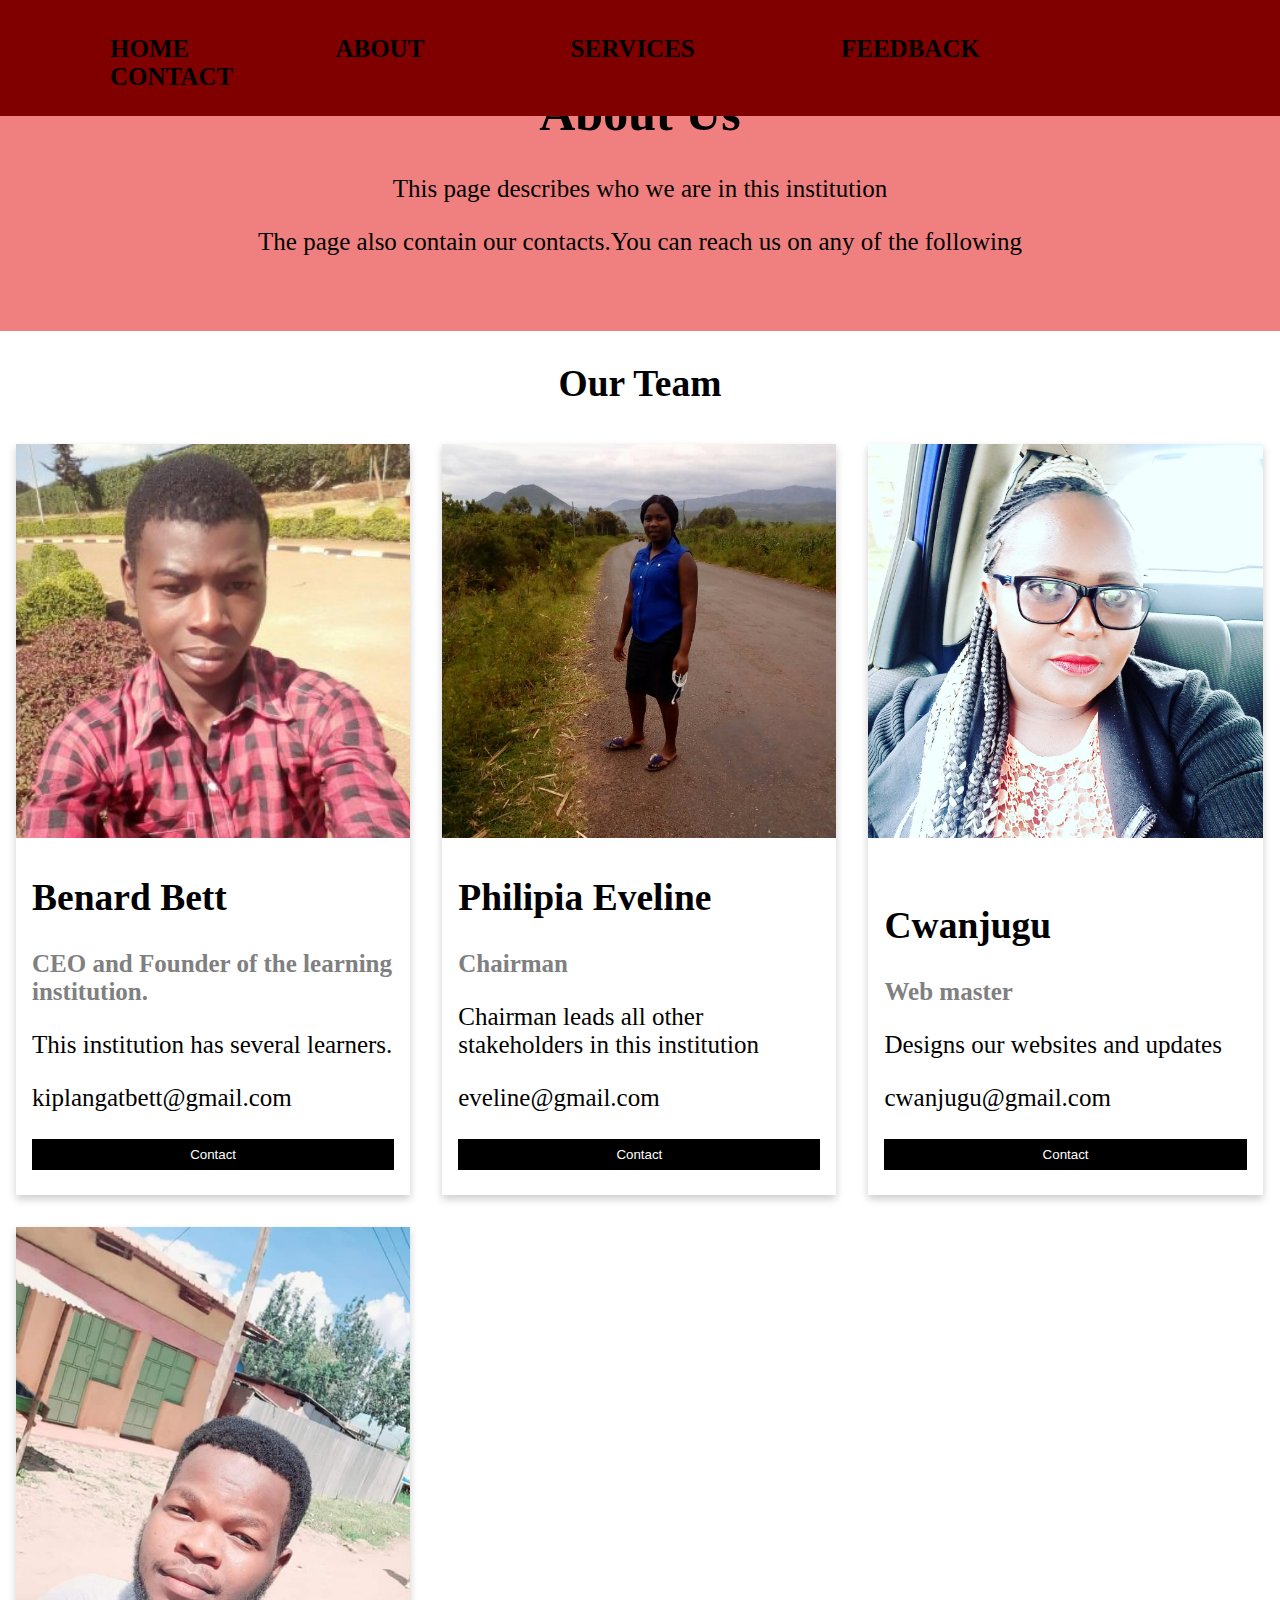
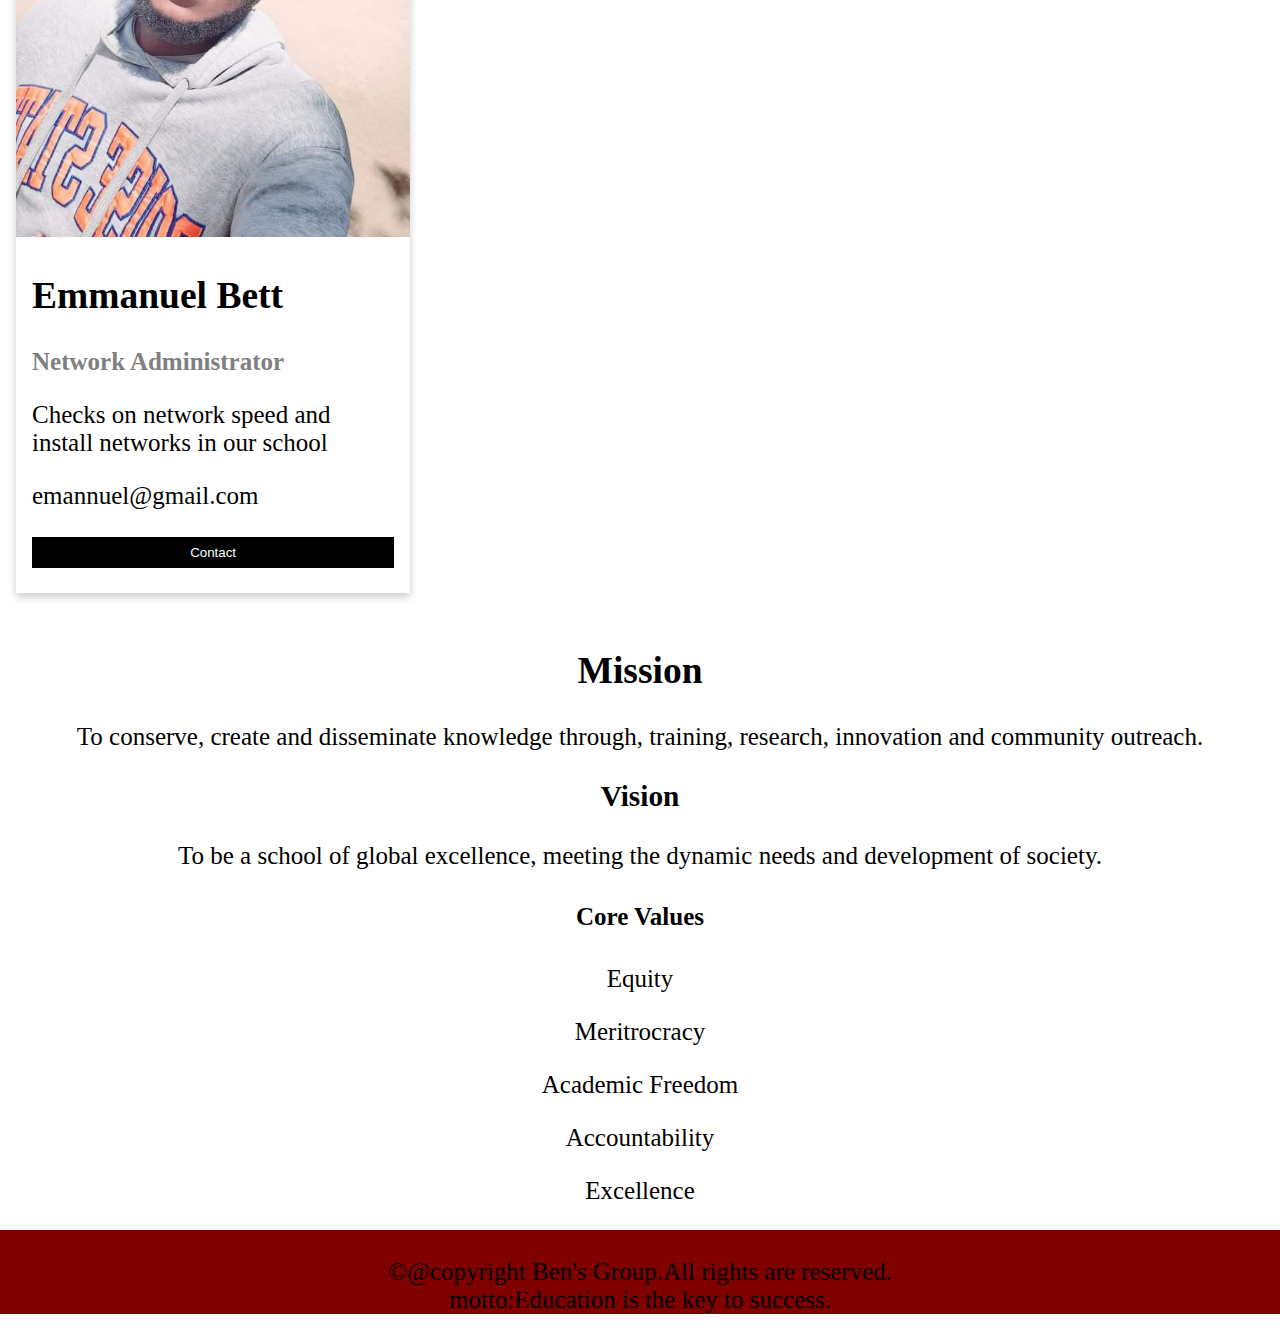
<file: about.html>
<!DOCTYPE html>
<html lang="en">

<head>
    <meta charset="UTF-8">
    <meta name="viewport" content="width=device-width, initial-scale=1.0">
    <title>About</title>
    <link rel="stylesheet" type="text/css" href="about.css">
</head>

<body>
    <header>
        <div>
            <nav>
                <ul>
                    <li><a href="index.html"><b>HOME</b></a></li>
                    <li> <a href="about.html"><b>ABOUT</b></a></li>
                    <li><a href="services.html "><b>SERVICES</b></a></li>
                    <li><a href="feedback.html "><b>FEEDBACK</b></a></li>
                    <li><a href="contact.html "><b>CONTACT</b></a></li>
                </ul>
            </nav>
        </div>
    </header>
    <div class="about">
        <h1>
            <b>About Us</b></h1>
        <p>This page describes who we are in this institution</p>
        <p>The page also contain our contacts.You can reach us on any of the following </p>
    </div>

    <h2 style="text-align:center">Our Team</h2>
    <div class="ben">
        <div class="bett">
            <div class="kipla">
                <img src="images/benard.jpg" alt="Benard Bett" style="width:100%">
                <div class="container">
                    <h2>Benard Bett</h2>
                    <p class="title">
                        <b>CEO and Founder of the learning institution.</b></p>
                    <p>This institution has several learners.</p>
                    <p>kiplangatbett@gmail.com</p>
                    <p><button class="button">Contact</button></p>
                </div>
            </div>
        </div>

        <div class="bett">
            <div class="kipla">
                <img src="images/eveline.jpg" alt="philipia Eveline" style="width:100%">
                <div class="container">
                    <h2>Philipia Eveline</h2>
                    <p class="title">
                        <b>Chairman</b></p>
                    <p>Chairman leads all other stakeholders in this institution</p>
                    <p>eveline@gmail.com</p>
                    <p><button class="button">Contact</button></p>
                </div>
            </div>
        </div>


        <div class="bett">
            <div class="kipla">
                <img src="images/lates.jpg" alt="cwanjugu" style="width:100%"><br><br>
                <div class=" container ">
                    <h2>Cwanjugu</h2>
                    <p class="title ">
                        <b> Web master</b> </p>
                    <p>Designs our websites and updates</p>
                    <p>cwanjugu@gmail.com</p>
                    <p><button class="button">Contact</button></p>
                </div>
            </div>
        </div>
        <div class="bett">
            <div class="kipla">
                <img src="images/emma.jpg" alt="Emmanuel" style="width:100%">
                <div class="container">
                    <h2>Emmanuel Bett</h2>
                    <p class="title">
                        <b>Network Administrator</b></p>
                    <p>Checks on network speed and install networks in our school</p>
                    <p>emannuel@gmail.com</p>
                    <p><button class="button">Contact</button></p>
                </div>
            </div>
        </div>

    </div>
    <div class="mission">
        <div>

            <h2><strong>Mission</strong></h2>
            <p>To conserve, create and disseminate knowledge through, training, research, innovation and community outreach.
            </p>
        </div>
        <div>
            <h3><strong>Vision</strong></h3>
            <p>To be a school of global excellence, meeting the dynamic needs and development of society.
            </p>
        </div>



        <h4><strong>Core Values</strong></h4>

        <p>Equity</p>
        <pi>Meritrocracy</p>
            <p>Academic Freedom
                <p>Accountability </p>
                <p>Excellence
                </p>


    </div>
    </div>

    <footer>
        <p> <br>&copy;@copyright Ben's Group.All rights are reserved.<br>motto:Education is the key to success.
        </p>

    </footer>
</body>

</html>
</file>
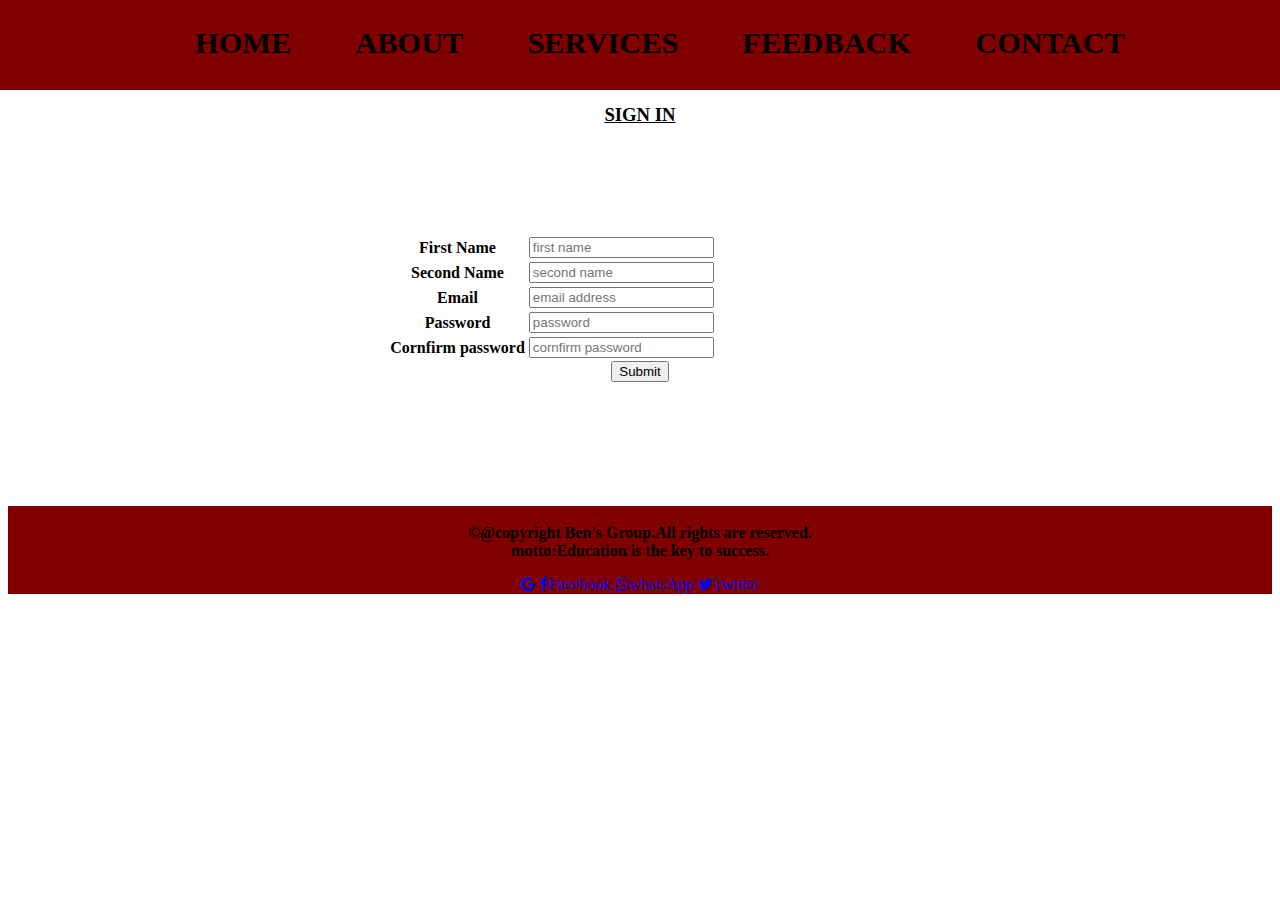
<file: contact.html>
<!DOCTYPE html>
<html lang="en">

<head>
    <meta charset="UTF-8">
    <meta name="viewport" content="width=device-width, initial-scale=1.0">
    <title>CONTACTS</title>
    <link rel="stylesheet" href="contacts.css">
    <link rel="stylesheet" href="https://cdnjs.cloudflare.com/ajax/libs/font-awesome/4.7.0/css/font-awesome.min.css">

</head>

<body>
    <header>
        <div>
            <nav>
                <ul>
                    <li><a href="index.html"><b>HOME</b></a></li>
                    <li> <a href="about.html"><b>ABOUT</b></a></li>
                    <li><a href="services.html "><b>SERVICES</b></a></li>
                    <li><a href="feedback.html "><b>FEEDBACK</b></a></li>
                    <li><a href="contact.html "><b>CONTACT</b></a></li>
                </ul>
            </nav>
        </div>
    </header>

    <div class="contact">
        <h2>CONTACTS</h2>
        <p>Here are some of our details to reach us.</p>
    </div>

    <div class="button">
        <h3><b><u>SIGN IN<b></u></b></h3><br>
        <div class="table" style="padding-left: 30%; padding-right: 30%;"> <br>

            <table> <br>
                <tr>
                    <td>First Name</td> <br>
                    <td><input type="text " placeholder="first name " name=" "></td><br>
                </tr>
                <tr>
                    <td>Second Name</td>
                    <td><input type="text " placeholder="second name " name=" "></td>
                </tr>
                <tr>
                    <td>Email
                        <Address></Address>
                    </td>
                    <td><input type="text " placeholder="email address "></td>
                </tr>
                <tr>
                    <td>Password</td>
                    <td><input type="password " placeholder="password "></td>
                </tr>
                <tr>
                    <td>Cornfirm password</td>
                    <td><input type="cornfirm password " placeholder="cornfirm password "></td>
                </tr>
            </table>

        </div>
        <form>
            <div class="row ">

                <button onclick="myFunction() ">Submit</button>
                <script>
                    function myFunction() {
                        alert("You have logged in successfully. ");
                    }
                </script>

            </div>
        </form>
    </div>
    <br><br><br><br><br><br>
    <footer>
        <p> <br>&copy;@copyright Ben's Group.All rights are reserved.<br>motto:Education is the key to success.
        </p>
        <P>
            <a href="https://mail.google.com/ " class="fa fa-google "></a>
            <a href="https://facebook.com/ " class="fa fa-facebook ">Facebook</a>
            <a href="https://www.whatsApp.com/ " class="fa fa-whatsapp ">whatsApp</a>
            <a href="https://twitter.com/ " class="fa fa-twitter ">Twitter</a>
        </P>
    </footer>
</body>

</html>
</file>
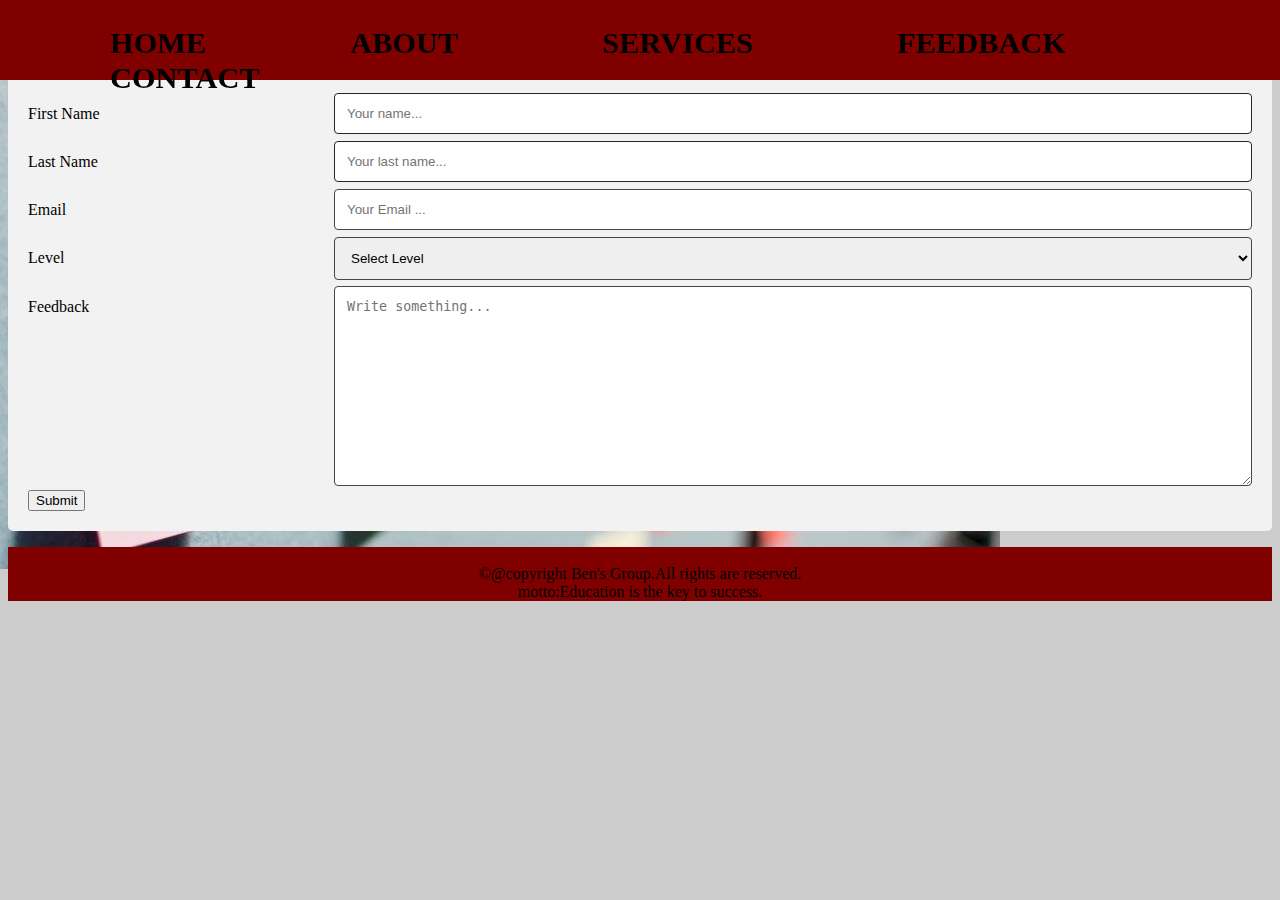
<file: feedback.html>
<!DOCTYPE html>
<html>

<head>
    <link rel="stylesheet" href="feedback.css">
    <meta name="viewport" content="width=device-width, initial-scale=1">
</head>

<body>
    <header>
        <div>
            <nav>
                <ul>
                    <li><a href="index.html"><b>HOME</b></a></li>
                    <li> <a href="about.html"><b>ABOUT</b></a></li>
                    <li><a href="services.html "><b>SERVICES</b></a></li>
                    <li><a href="feedback.html "><b>FEEDBACK</b></a></li>
                    <li><a href="contact.html "><b>CONTACT</b></a></li>
                </ul>
            </nav>
        </div>
    </header>
    <h2>FEEDBACK FORM</h2>
    <div class="container">
        <form>
            <div class="row">
                <div class="col-25">
                    <label for="fname">First Name</label>
                </div>
                <div class="col-75">
                    <input type="text" id="fname" name="firstname" placeholder="Your name...">
                </div>
            </div>
            <div class="row">
                <div class="col-25">
                    <label for="lname">Last Name</label>
                </div>
                <div class="col-75">
                    <input type="text" id="lname" name="lastname" placeholder="Your last name...">
                </div>
            </div>
            <div class="row">
                <div class="col-25">
                    <label for="email"> Email</label>
                </div>
                <div class="col-75">
                    <input type="email" id="email" name="mail id" placeholder="Your Email ...">
                </div>
            </div>
            <div class="row">
                <div class="col-25">
                    <label for="level">Level</label>
                </div>

                <div class="col-75">
                    <select id="level" name="level">    
            <option value="none">Select Level</option>    
          <option value="Pre-Prep">Pre-Prep</option>    
          <option value="Prep">Prep</option>    
          <option value="Core">Core</option>    
          <option value="Pro-Dev">Pro-Dev</option>        
        </select>
                </div>
            </div>
            <div class="row">
                <div class="col-25">
                    <label for="feed_back">Feedback</label>
                </div>
                <div class="col-75">
                    <textarea id="subject" name="subject" placeholder="Write something..." style="height:200px"></textarea>
                </div>
            </div>
            <div class="row">

                <button onclick="myFunction()">Submit</button>
                <script>
                    function myFunction() {
                        alert("we have received your feedback");
                    }
                </script>
            </div>
        </form>
    </div>
    <footer>
        <p> <br>&copy;@copyright Ben's Group.All rights are reserved.<br>motto:Education is the key to success.
        </p>

    </footer>
</body>

</html>
</file>
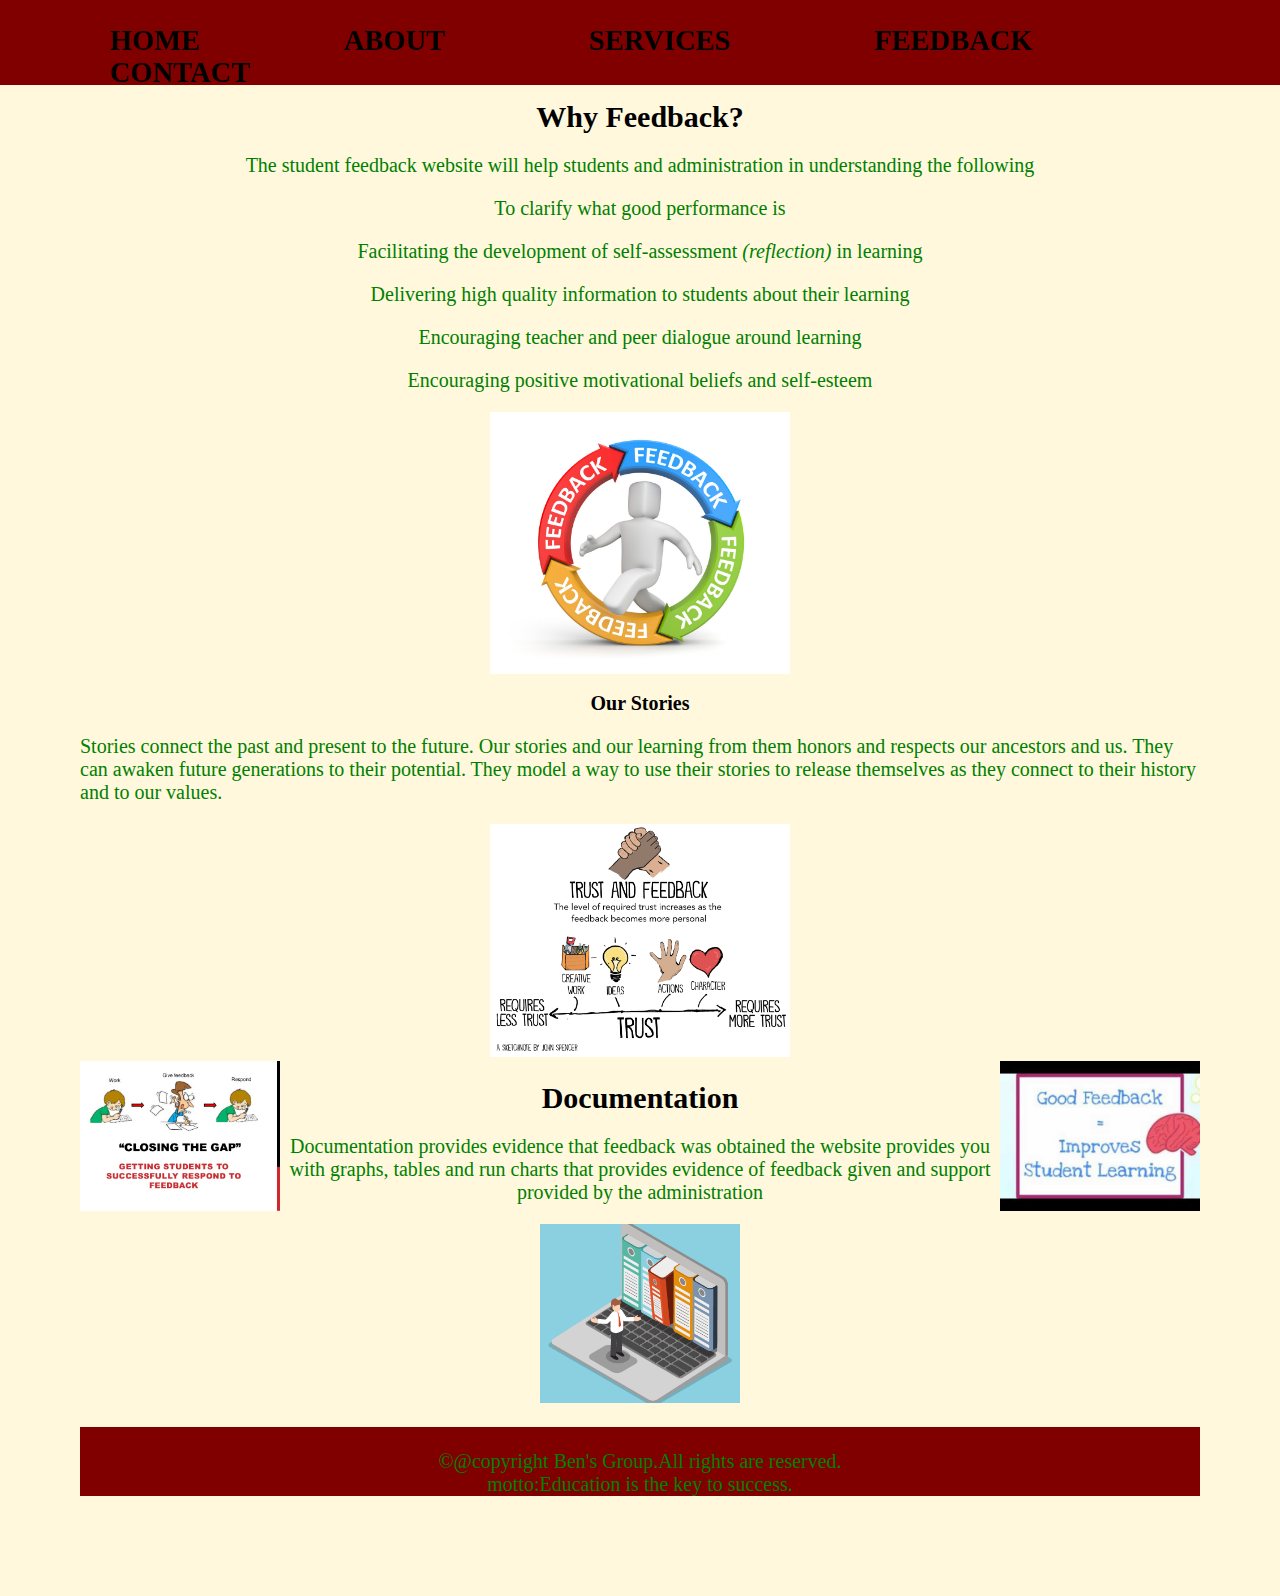
<file: services.html>
<!DOCTYPE html>
<html lang="en">

<head>
    <meta charset="UTF-8">
    <meta name="viewport" content="width=device-width, initial-scale=1.0">
    <title>Document</title>
    <link rel="stylesheet" type="text/css" href="services.css">
</head>

<body>
    <header>
        <div>
            <nav>
                <ul>
                    <li><a href="index.html"><b>HOME</b></a></li>
                    <li> <a href="about.html"><b>ABOUT</b></a></li>
                    <li><a href="services.html "><b>SERVICES</b></a></li>
                    <li><a href="feedback.html "><b>FEEDBACK</b></a></li>
                    <li><a href="contact.html "><b>CONTACT</b></a></li>
                </ul>
            </nav>
        </div>
    </header>
    <div class="container">
        <h1>Why Feedback?</h1>
    </div>
    <p id="p"> The student feedback website will help students and administration in understanding the following
    </p>
    <div class="summary">
        <p>To clarify what good performance is</p>
        <p>Facilitating the development of self-assessment <em>(reflection)</em> in learning</p>
        <p>Delivering high quality information to students about their learning</p>
        <p>Encouraging teacher and peer dialogue around learning</p>
        <p>Encouraging positive motivational beliefs and self-esteem</p>
        <img src="images/servicesImages/all round.jpeg" style=width:300px height:50px>
    </div>
    <h1 id="h2">Our Stories</h1>
    <p> Stories connect the past and present to the future. Our stories and our learning from them honors and respects our ancestors and us. They can awaken future generations to their potential. They model a way to use their stories to release themselves
        as they connect to their history and to our values.

        <div id="first">
            <img src="images/servicesImages/trust and Feedback.png" style=width:300px height:150px>
        </div>
        <div id="second">
            <img src="images/servicesImages/student feedback.jpg" style=width:200px height:150px>
        </div>
        <div id="third">
            <img src="images/servicesImages/closing the gap.jpg" style=width:200px height:150px>
        </div>
    </p>
    <div id="all">
        <h1><b>Documentation</b></h1>
        <p>Documentation provides evidence that feedback was obtained the website provides you with graphs, tables and run charts that provides evidence of feedback given and support provided by the administration
        </p>
    </div>
    <div id="cap">
        <img src="images/servicesImages/documentation.png" style=width:200px height:150px id="last">
    </div>
    <footer>
        <p> <br>&copy;@copyright Ben's Group.All rights are reserved.<br>motto:Education is the key to success.
        </p>

    </footer>

</body>

</html>
</file>
<file: about.css>
nav {
    background-color: maroon;
    position: fixed;
    width: 100%;
    top: 0;
    left: 0;
    display: flex;
    padding-top: 10px;
    justify-content: center;
}

nav>ul>li {
    display: inline;
    margin: 70px;
    list-style-type: none;
    justify-content: right;
    /* color: white; */
}

li>a {
    color: black;
}

a {
    text-decoration: none;
}

body {
    font-family: 'Times New Roman', Times, serif;
    margin: 0;
    font-size: 25px;
}

html {
    box-sizing: border-box;
}

*,
*:before,
*:after {
    box-sizing: inherit;
}

.bett {
    float: left;
    width: 33.3%;
    margin-bottom: 16px;
    padding: 0 8px;
}

.kipla {
    box-shadow: 0 4px 8px 0 rgba(0, 0, 0, 0.2);
    margin: 8px;
}

.about {
    padding: 50px;
    text-align: center;
    background-color: lightcoral;
    /* color: white; */
}

.vision {
    padding: 20px;
    margin-left: 0px;
    font-size: 25px;
}

.container {
    padding: 0 16px;
}

.container::after,
.ben::after {
    content: "";
    clear: both;
    display: table;
}

.title {
    color: grey;
}

.button {
    border: none;
    outline: 0;
    display: inline-block;
    padding: 8px;
    color: white;
    background-color: #000;
    text-align: center;
    cursor: pointer;
    width: 100%;
}

.button:hover {
    background-color: #555;
}

@media screen and (max-width: 650px) {
    .bett {
        width: 100%;
        display: block;
    }
}

footer {
    background-color: maroon;
    text-align: center;
    font-style: normal;
    width: 100%;
    margin-bottom: 0;
    /* position: inherit; */
    /* bottom: 0;
    width: 100%;
    height: 2.5rem; */
}

.mission {
    text-align: center;
}
</file>
<file: contacts.css>
nav {
    background-color: maroon;
    position: fixed;
    width: 100%;
    top: 0;
    left: 0;
    display: flex;
    padding-top: 10px;
    justify-content: center;
    height: 5em;
}

nav>ul>li {
    display: inline;
    margin: 70px;
    list-style-type: none;
    justify-content: right;
    font-size: 1.9em;
    /* color: white; */
}

li>a {
    color: black;
}

a {
    text-decoration: none;
}

h2 {
    text-align: center;
    padding: 10px 10p;
}

h1 {
    text-align: center;
    padding: 10px 10px;
}

div ul li {
    display: inline;
    margin: 30px;
    list-style-type: none;
}

footer {
    background-color: maroon;
    text-align: center;
    font-style: normal;
    /* padding-bottom: 10px; */
    color: black;
    position: relative;
    /* padding-bottom: 0px; */
    margin-left: 0px;
    margin-right: 0px;
    /* padding-top: 20px; */
}

.home p {
    text-align: center;
    margin-left: 200px;
    margin-right: 200px;
    font-size: 50px;
}


/* 
body {
    background-repeat: no-repeat;
    background-size: cover;
    background-image: url("https://lh3.googleusercontent.com/proxy/x0N2dfeSqosyCxCfODgFpomEBsVjulgKl4qzhYAi899F325SiGMKPs_LNurcIM9v6KamSkIVc7-KTp3vEtJOgj_TZGKM4v-hmfjduI0Rz4dZYCzLc25xbd3ihf10eD9ITIXcBOzD6A");
} */

table {
    text-align: center;
}

footer {
    background-color: maroon;
    text-align: center;
    font-style: normal;
    width: 100%;
    /* padding-bottom: 0px;
  color: black;
  position: relative;
  padding-bottom: 0px;
  margin-left: 0px;
  margin-right: 0px; */
}

.contact {
    text-align: center;
}

.button {
    text-align: center;
}


/* .table {
    text-align: center;
} */
</file>
<file: feedback.css>
nav {
    background-color: maroon;
    position: fixed;
    width: 100%;
    top: 0;
    left: 0;
    display: flex;
    padding-top: 10px;
    justify-content: center;
    height: 5em;
}

nav>ul>li {
    display: inline;
    margin: 70px;
    list-style-type: none;
    justify-content: right;
    font-size: 1.9em;
    /* color: white; */
}

li>a {
    color: black;
}

a {
    text-decoration: none;
}

body * {
    box-sizing: border-box;
}

body {
    background-image: url("images/feedback.jpg");
    background-repeat: no-repeat;
    background-color: #cccccc;
}

input[type=text],
select,
textarea {
    width: 100%;
    padding: 12px;
    border: 1px solid rgb(39, 37, 38);
    border-radius: 4px;
    resize: vertical;
}

input[type=email],
select,
textarea {
    width: 100%;
    padding: 12px;
    border: 1px solid rgb(70, 68, 68);
    border-radius: 4px;
    resize: vertical;
}

label {
    padding: 12px 12px 12px 0;
    display: inline-block;
}

input[type=submit] {
    background-color: rgb(37, 116, 161);
    color: white;
    padding: 12px 20px;
    border: none;
    border-radius: 4px;
    cursor: pointer;
    float: right;
}

input[type=submit]:hover {
    background-color: #45a049;
}

.container {
    border-radius: 5px;
    background-color: #f2f2f2;
    padding: 20px;
}

.col-25 {
    float: left;
    width: 25%;
    margin-top: 6px;
}

.col-75 {
    float: left;
    width: 75%;
    margin-top: 6px;
}

.row:after {
    content: "";
    display: table;
    clear: both;
}

footer {
    background-color: maroon;
    text-align: center;
    font-style: normal;
    width: 100%;
    margin-bottom: 0;
    /* position: inherit; */
    /* bottom: 0;
  width: 100%;
  height: 2.5rem; */
}
</file>
<file: services.css>
#first {
    text-align: center;
}

#second {
    float: right;
}

#third {
    float: left;
}

nav {
    background-color: maroon;
    position: fixed;
    width: 100%;
    top: 0;
    left: 0;
    display: flex;
    padding-top: 10px;
    justify-content: center;
    height: 5em;
}

nav>ul>li {
    display: inline;
    margin: 70px;
    list-style-type: none;
    justify-content: right;
    font-size: 1.9em;
    /* color: white; */
}

li>a {
    color: black;
}

a {
    text-decoration: none;
}

p {
    font-size: 20px;
    font-family: 'Cambria', 'Cochin', Georgia, Times, 'Times New Roman', serif;
    color: green;
}

body {
    margin: 30px;
    padding: 50px;
    height: 150;
    width: 100;
    font-size: 15px;
    background-color: cornsilk;
}

html {
    box-sizing: border-box;
}

li {
    font-size: 17px;
    color: purple;
}

.container {
    text-align: center;
}

.h3 p {
    float: center;
}

#all {
    text-align: center;
}

#h2 {
    text-align: center;
    font-size: 20px;
}

h3 {
    font-size: 20px;
}

#cap {
    text-align: center;
}

.summary {
    text-align: center;
    text-decoration: none;
}

#p {
    text-align: center;
}

footer {
    background-color: maroon;
    text-align: center;
    font-style: normal;
    width: 100%;
    margin-bottom: 0;
    /* position: inherit; */
    /* bottom: 0;
    width: 100%;
    height: 2.5rem; */
}
</file>
